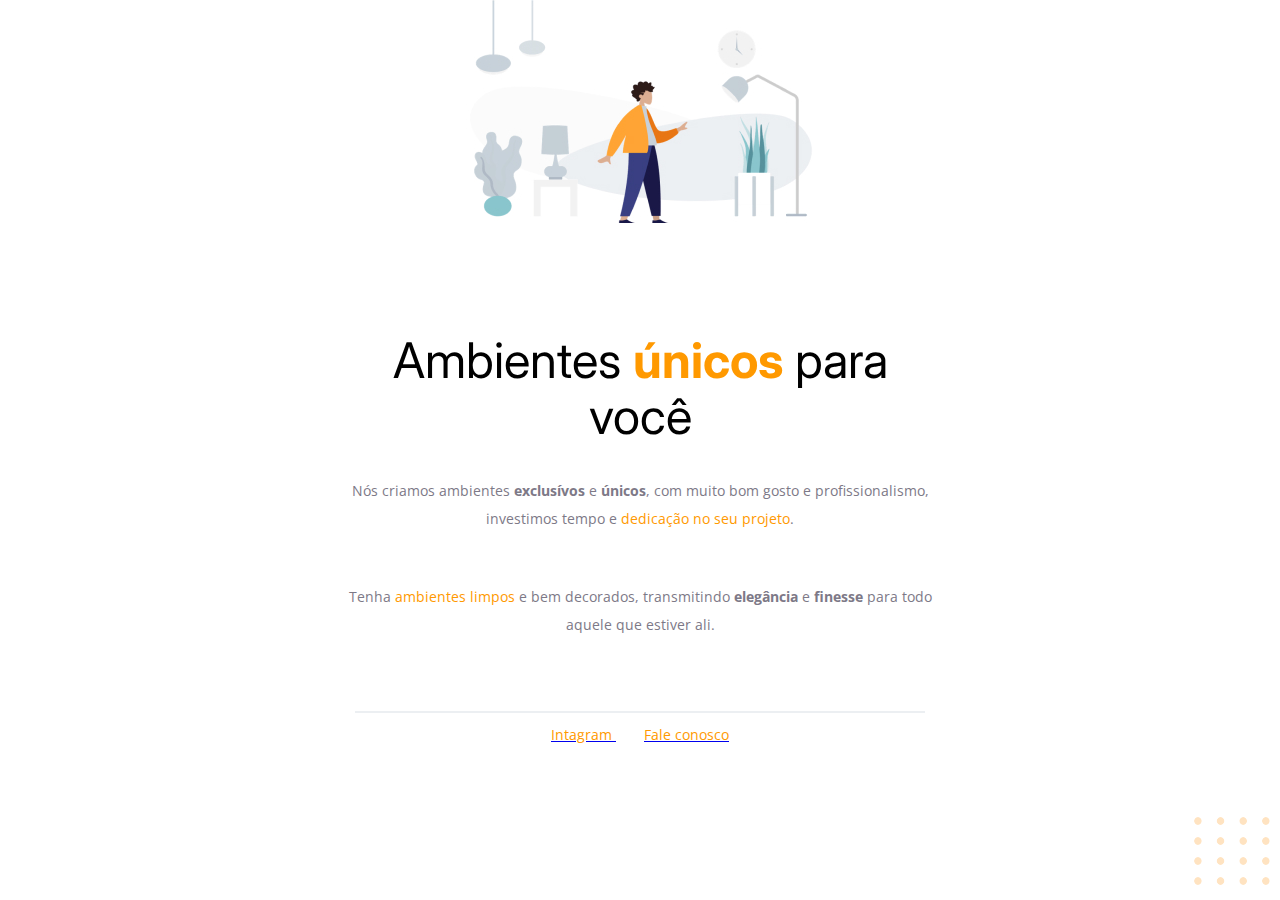
<file: index.html>
<!DOCTYPE html>
<html lang="pt-br">
  <head>
    <meta charset="UTF-8" />
    <meta http-equiv="X-UA-Compatible" content="IE=edge" />
    <meta name="viewport" content="width=device-width, initial-scale=1.0" />
    <title>Ambientes Planejados</title>
    <link rel="stylesheet" href="style.css" />

    <link rel="preconnect" href="https://fonts.googleapis.com" />
    <link rel="preconnect" href="https://fonts.gstatic.com" crossorigin />
    <link
      href="https://fonts.googleapis.com/css2?family=Inter:wght@400;700&family=Open+Sans:wght@400;700&display=swap"
      rel="stylesheet"
    />
  </head>
  <body>
    <main id="hero">
      <img
        src="./images/image 1.jpg"
        alt="Desenho de uma pessoa com a camisa amarela em um sala com moveis"
      />
      <h1>Ambientes <span>únicos</span> para você</h1>

      <p>
        Nós criamos ambientes <strong>exclusívos</strong> e
        <strong>únicos</strong>, com muito bom gosto e profissionalismo,
        investimos tempo e <span>dedicação no seu projeto</span>.
      </p>
      <br />
      <!-- É usado para fazer quebras de linhas-->
      <p>
        Tenha <span>ambientes limpos</span> e bem decorados, transmitindo
        <strong>elegância</strong> e <strong>finesse</strong> para todo aquele
        que estiver ali.
      </p>
    </main>
    <footer>
      <div id="line"></div>

      <!-- Esse 'target= "_blank"' significa que o alvo e uma nova jane então quando alguem precionar no link para ir pro instagram o link vai abrir en=m outra janela.-->
      <a target="_blank" href="https://www.instagram.com/moveis">
        <span>Intagram</span>
      </a>

      <!-- É utilizado para dar espaços no HTML O elemneto "&nbsp;"-->
      <a href="./faleConosco.html">
        <span>Fale conosco</span>
      </a>
    </footer>
    <div id="balls">
      <img
        src="./images/balls.svg"
        alt="Bolinhas amarelas no canto inferior direito da tela"
      />
    </div>
  </body>
</html>
</file>
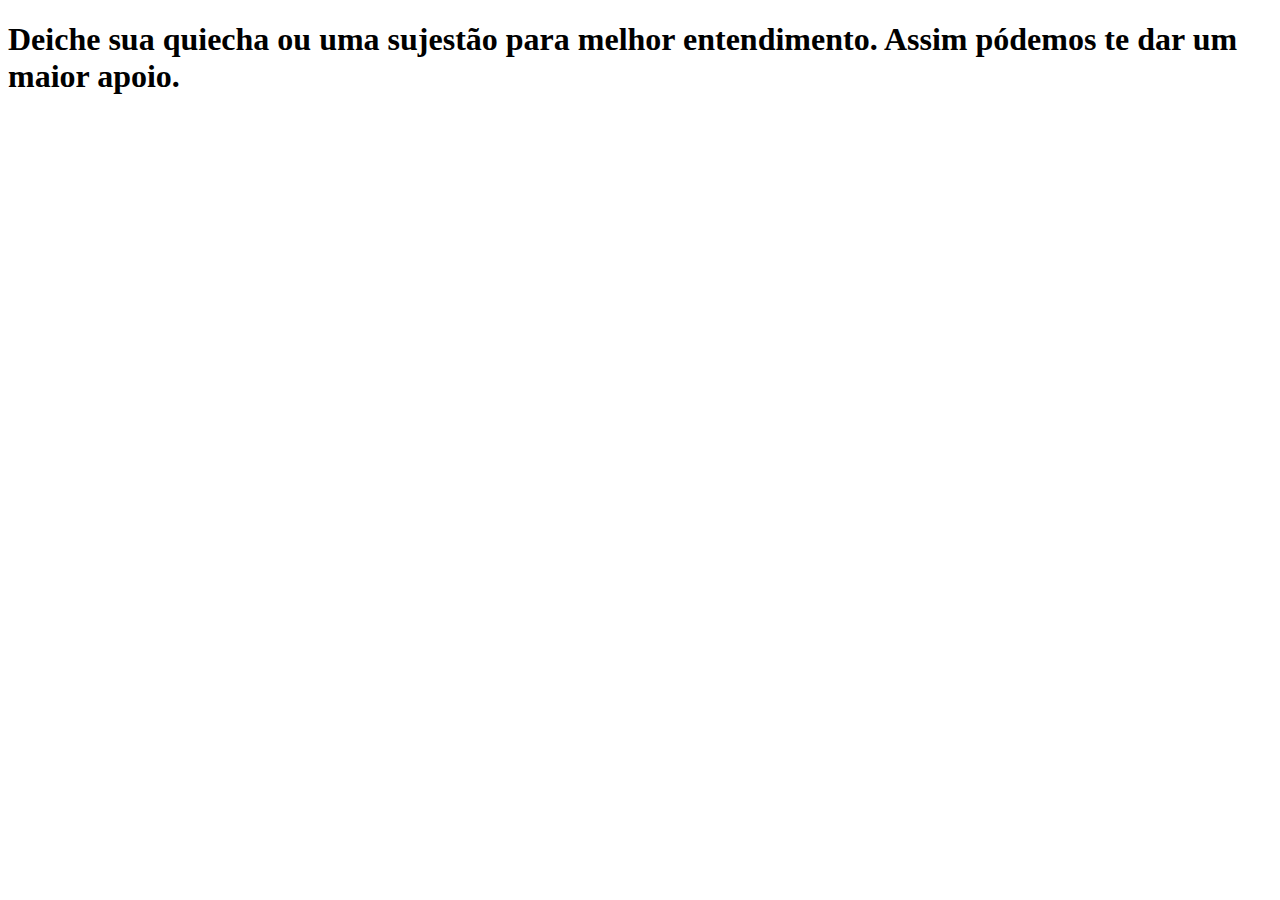
<file: faleConosco.html>
<!DOCTYPE html>
<html lang="en">
  <head>
    <meta charset="UTF-8" />
    <meta http-equiv="X-UA-Compatible" content="IE=edge" />
    <meta name="viewport" content="width=device-width, initial-scale=1.0" />
    <title>Fale Conosco</title>
  </head>
  <body>
    <h1>
      Deiche sua quiecha ou uma sujestão para melhor entendimento. Assim pódemos
      te dar um maior apoio.
    </h1>
  </body>
</html>
</file>
<file: style.css>
/*<==================================== Main ===================================>*/

body {
  font-family: 'Open Sans', sans-serif;
  text-align: center;

  margin: 0;
}

#balls {

}

#hero {
  width: 592px;
  margin: 0 auto 72px;
}

#hero img {
  margin-bottom: 72px;
}

h1 {
  /*Aqui e especificado a família da font.*/
  font-family: 'Inter', sans-serif;
  font-size: 49px; /*Tamanho da font.*/
  line-height: 56px; /* Aqui e especificada a altura da linha.*/
  font-weight: normal; /*esse comando serve para especificar o pedo da font.*/

  margin-bottom: 32px;
}

/* Aqui eu estou entrando dentro do "span" que por sua vez está dentro do "h1" e fazendo uma modificação no mesmo. */
h1 span {
  font-weight: bold;
}

p, footer {
  color: #7D7987;

  font-size: 14px;
  line-height: 28px;
}

span {
  color: #FF9900;
}

/*<==================================== Footer ===================================>*/

footer {
  margin-top: 72px;
}

footer a + a { /*Aqui ta dizendo pra pegar um "a" que anterior a ele tem uma outro "a".*/
  margin-left: 28px; /*É aqui ta aplicando uma margin do lado esuerdo dele de 28*/
}

#line {
  width: 568px; /*Essa e a largura.*/
  height: 0px; /*Essa e a altura*/
  
  margin: 0 auto 8px; /*Aqui o espaçamento em cima ta zerado, nas laterais está automatico é imbaixo esta com "8px"*/
  
  border: 1px solid #ECEFF2;
}

#balls {
  position: fixed;
  bottom: 0px;
  right: 0px;
}
</file>
